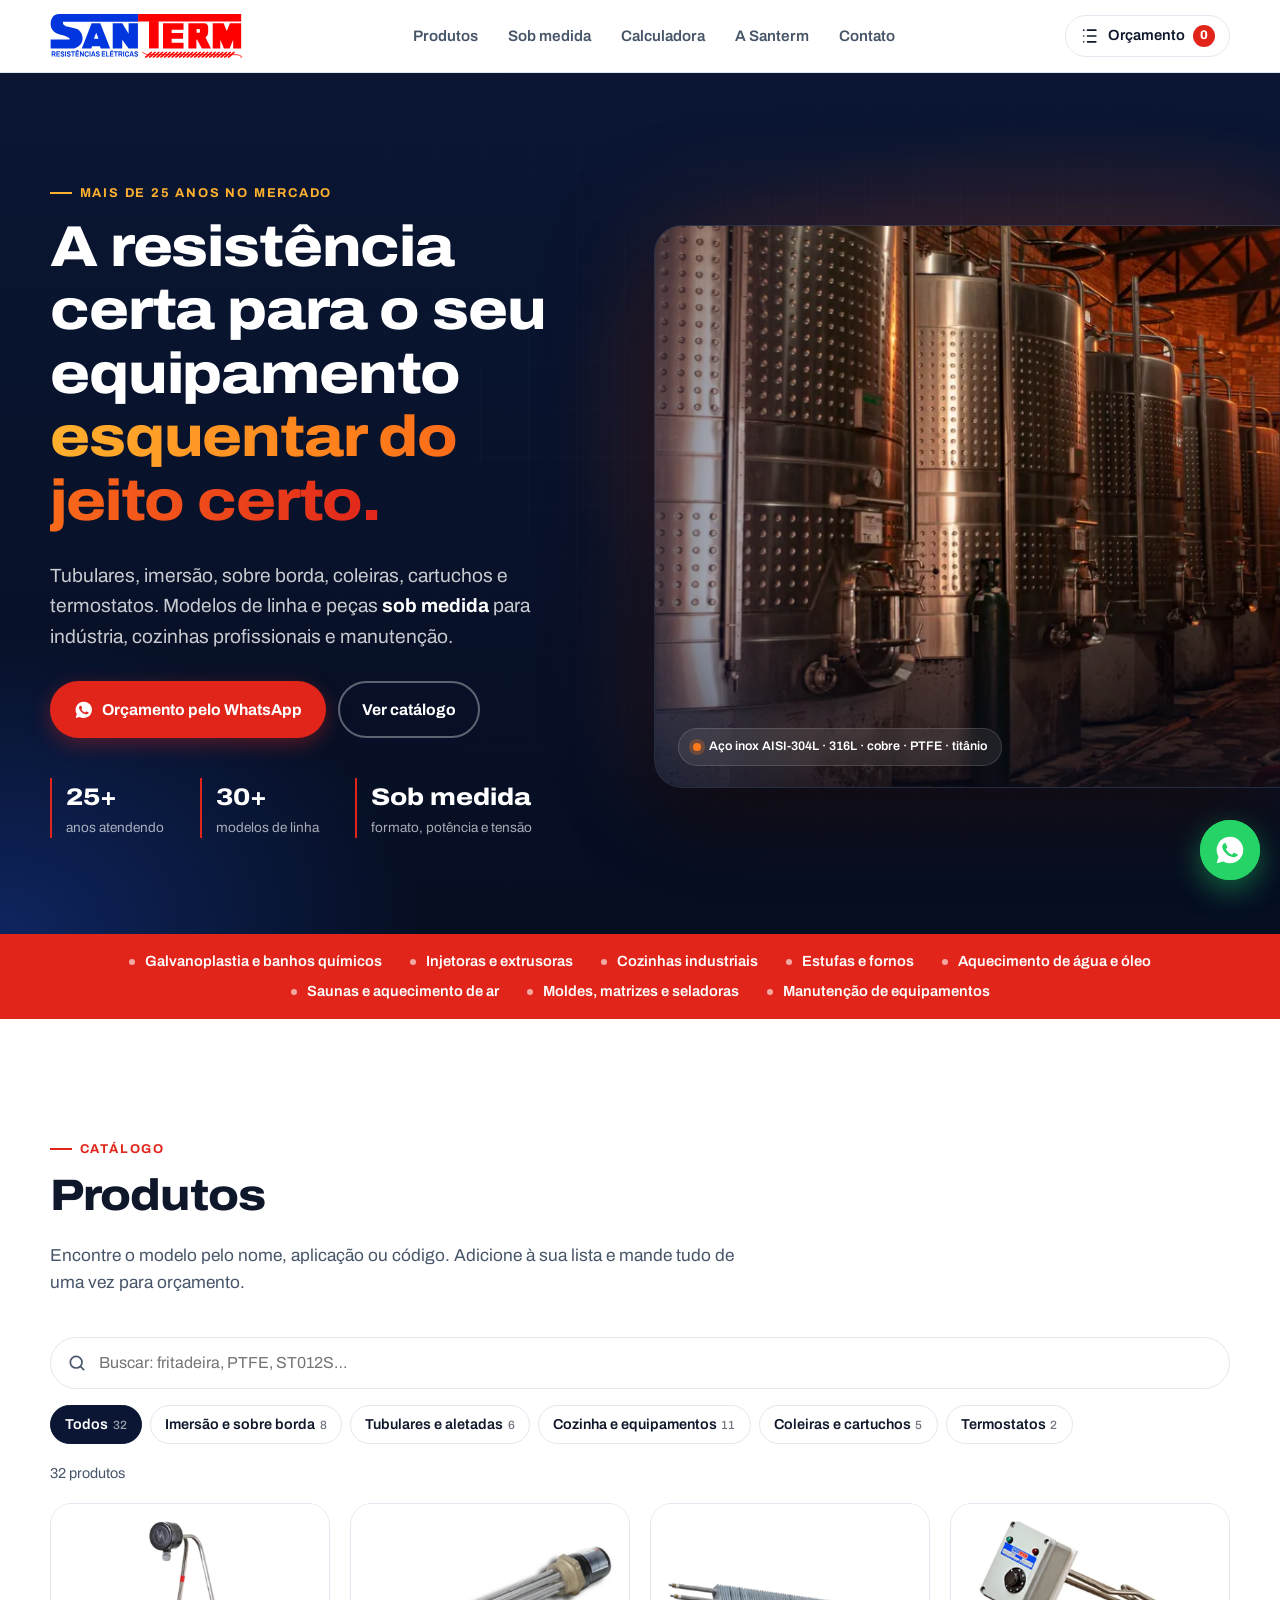
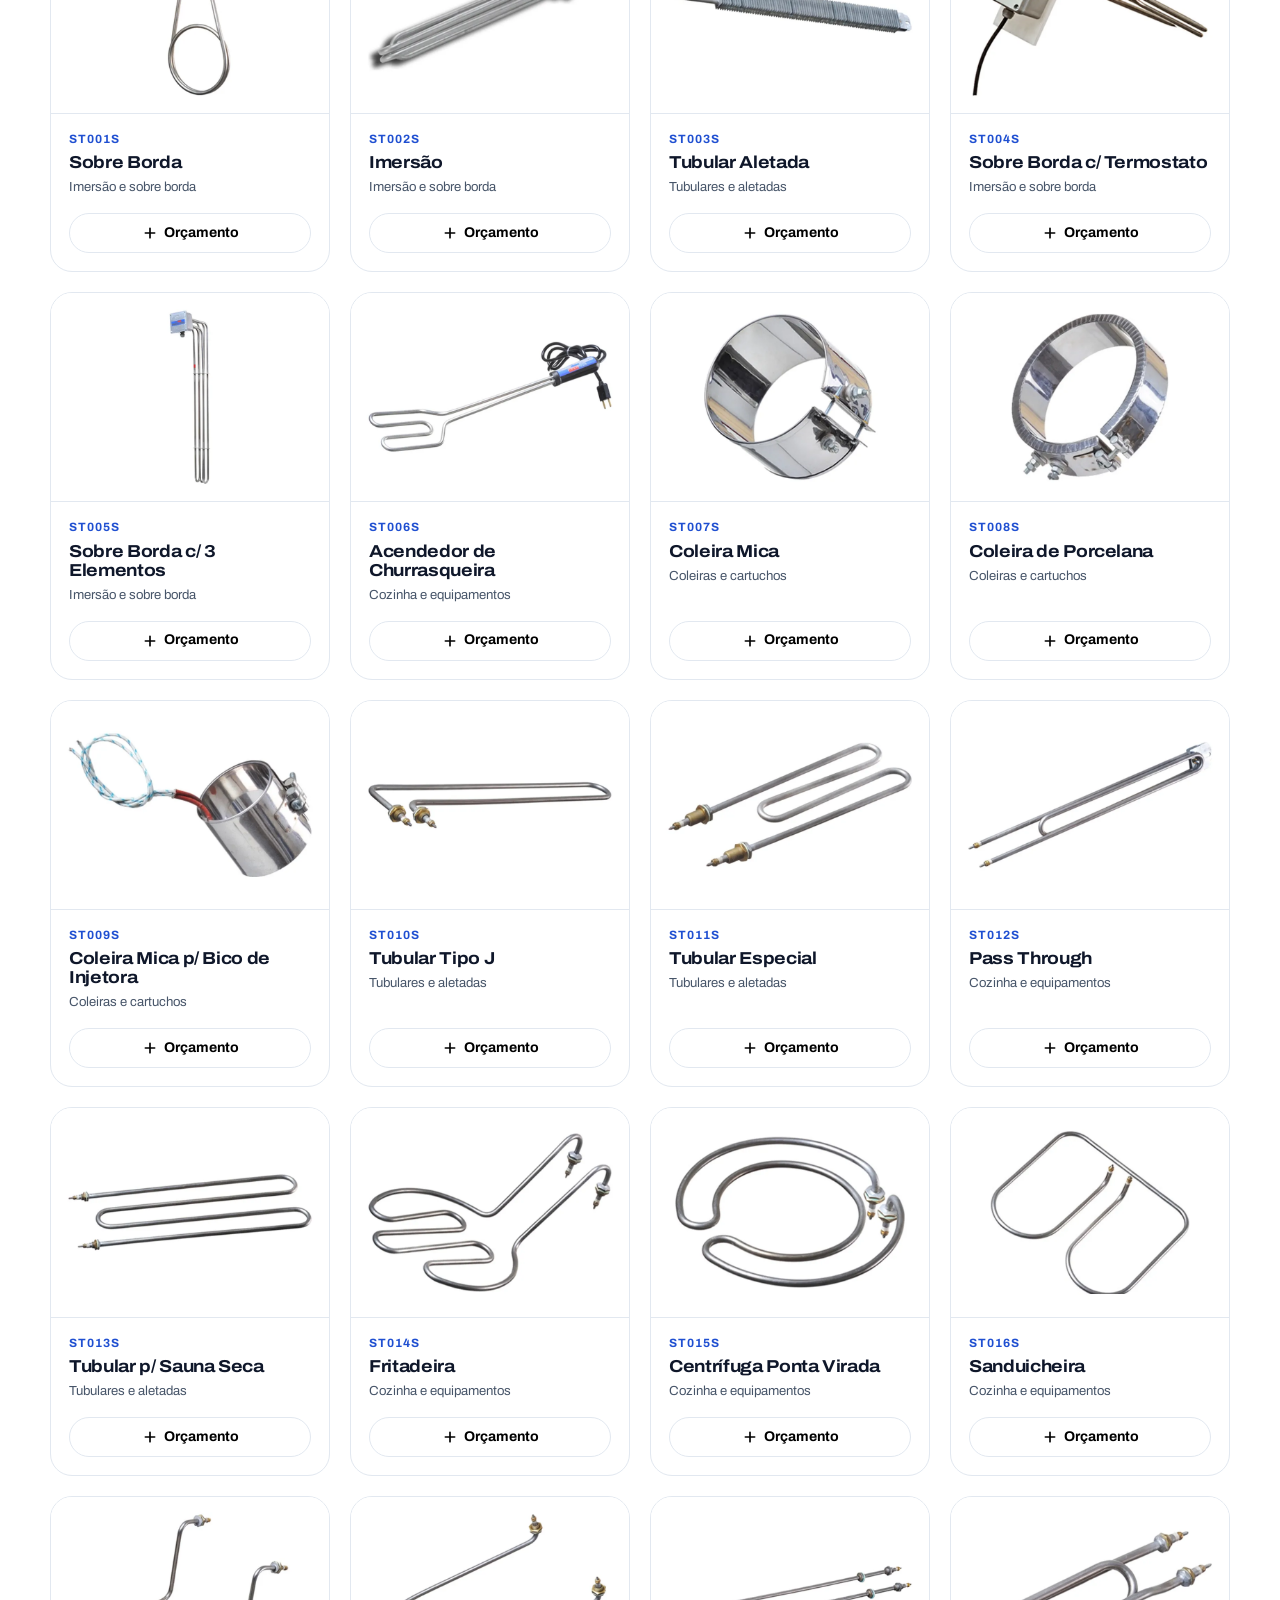
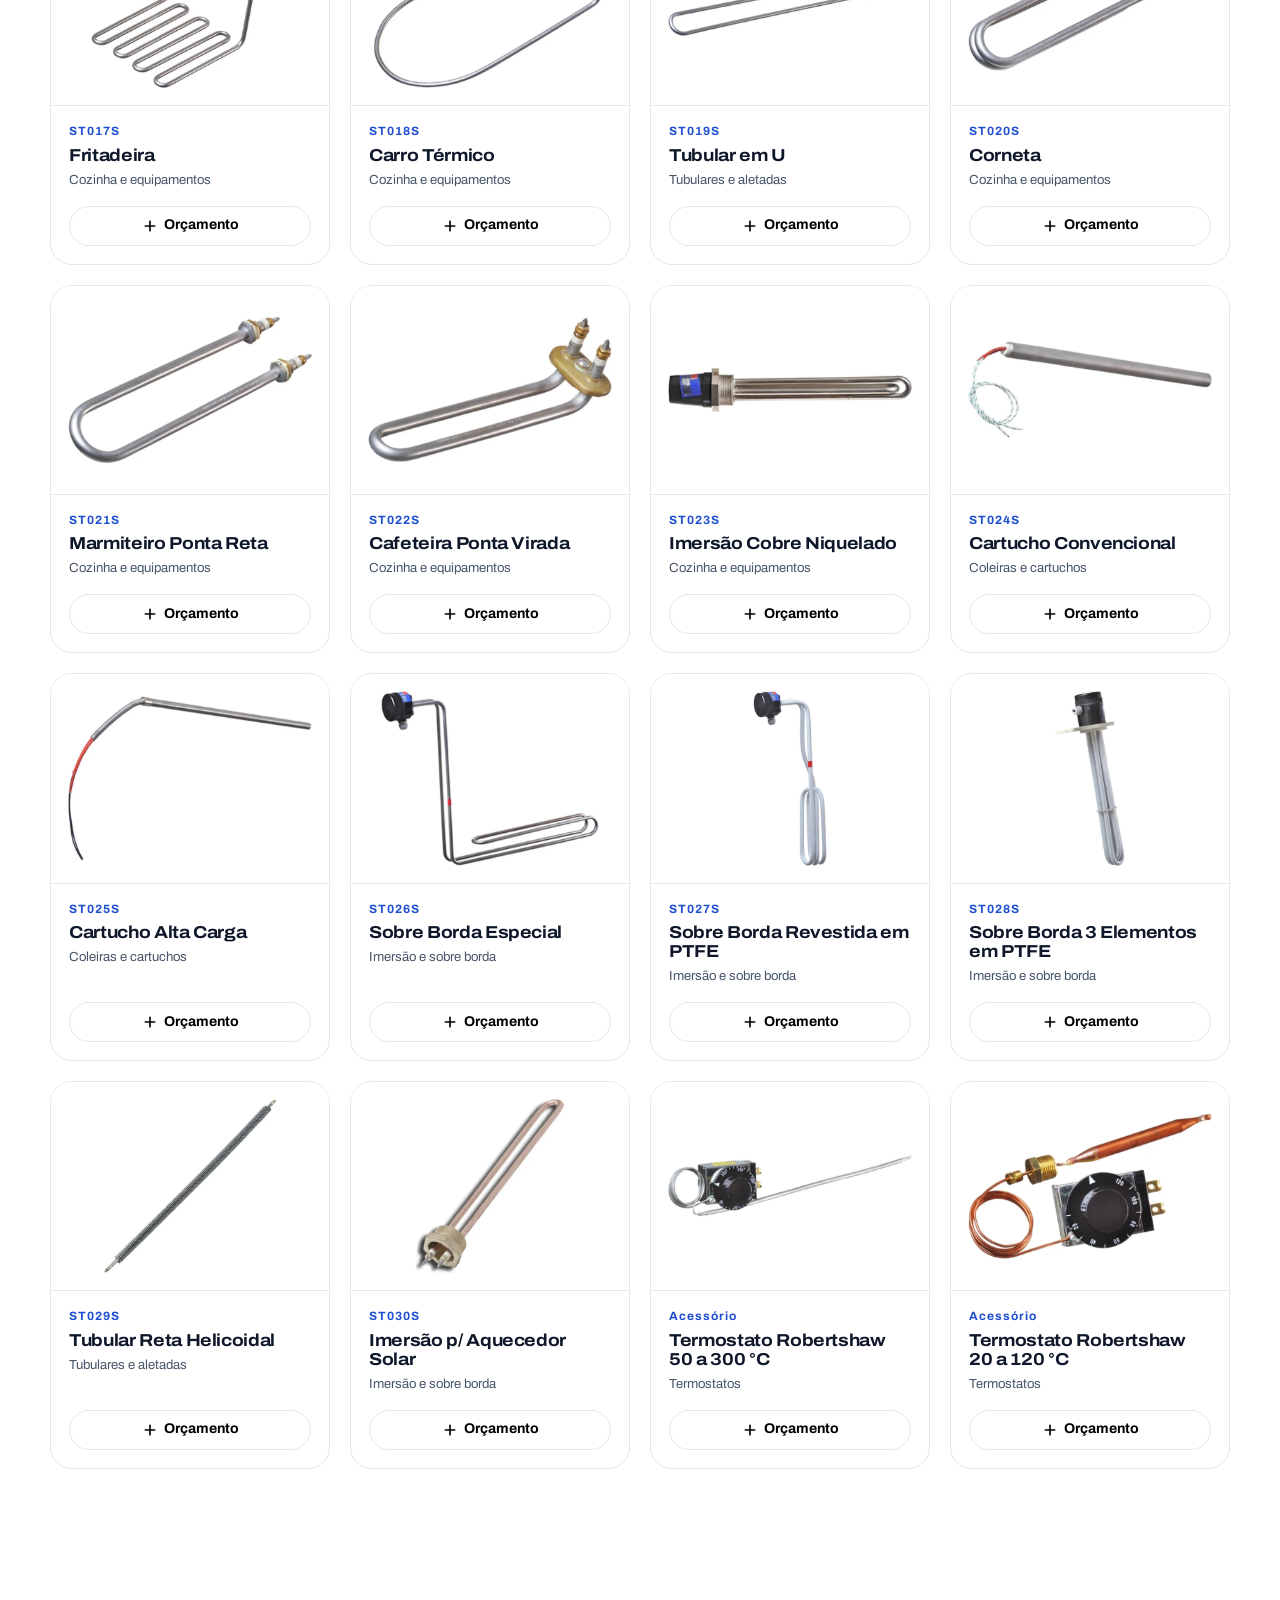
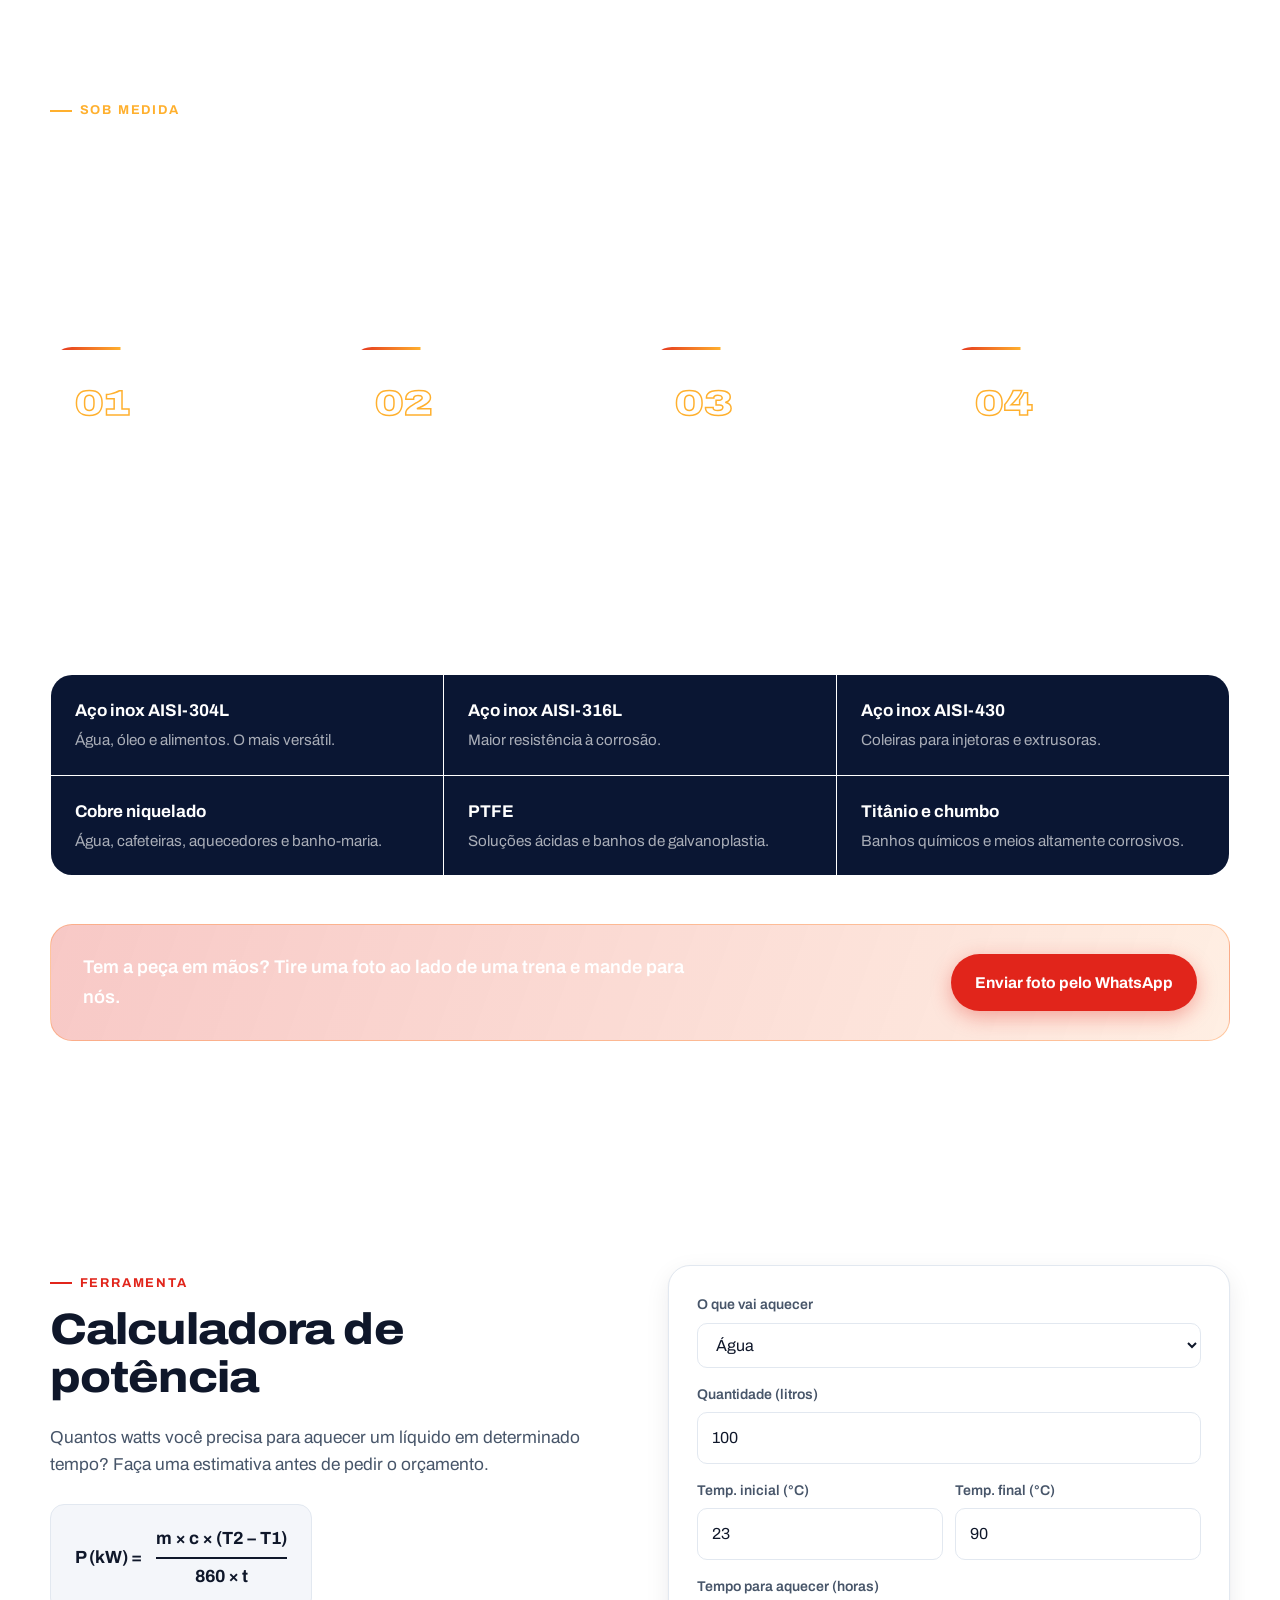
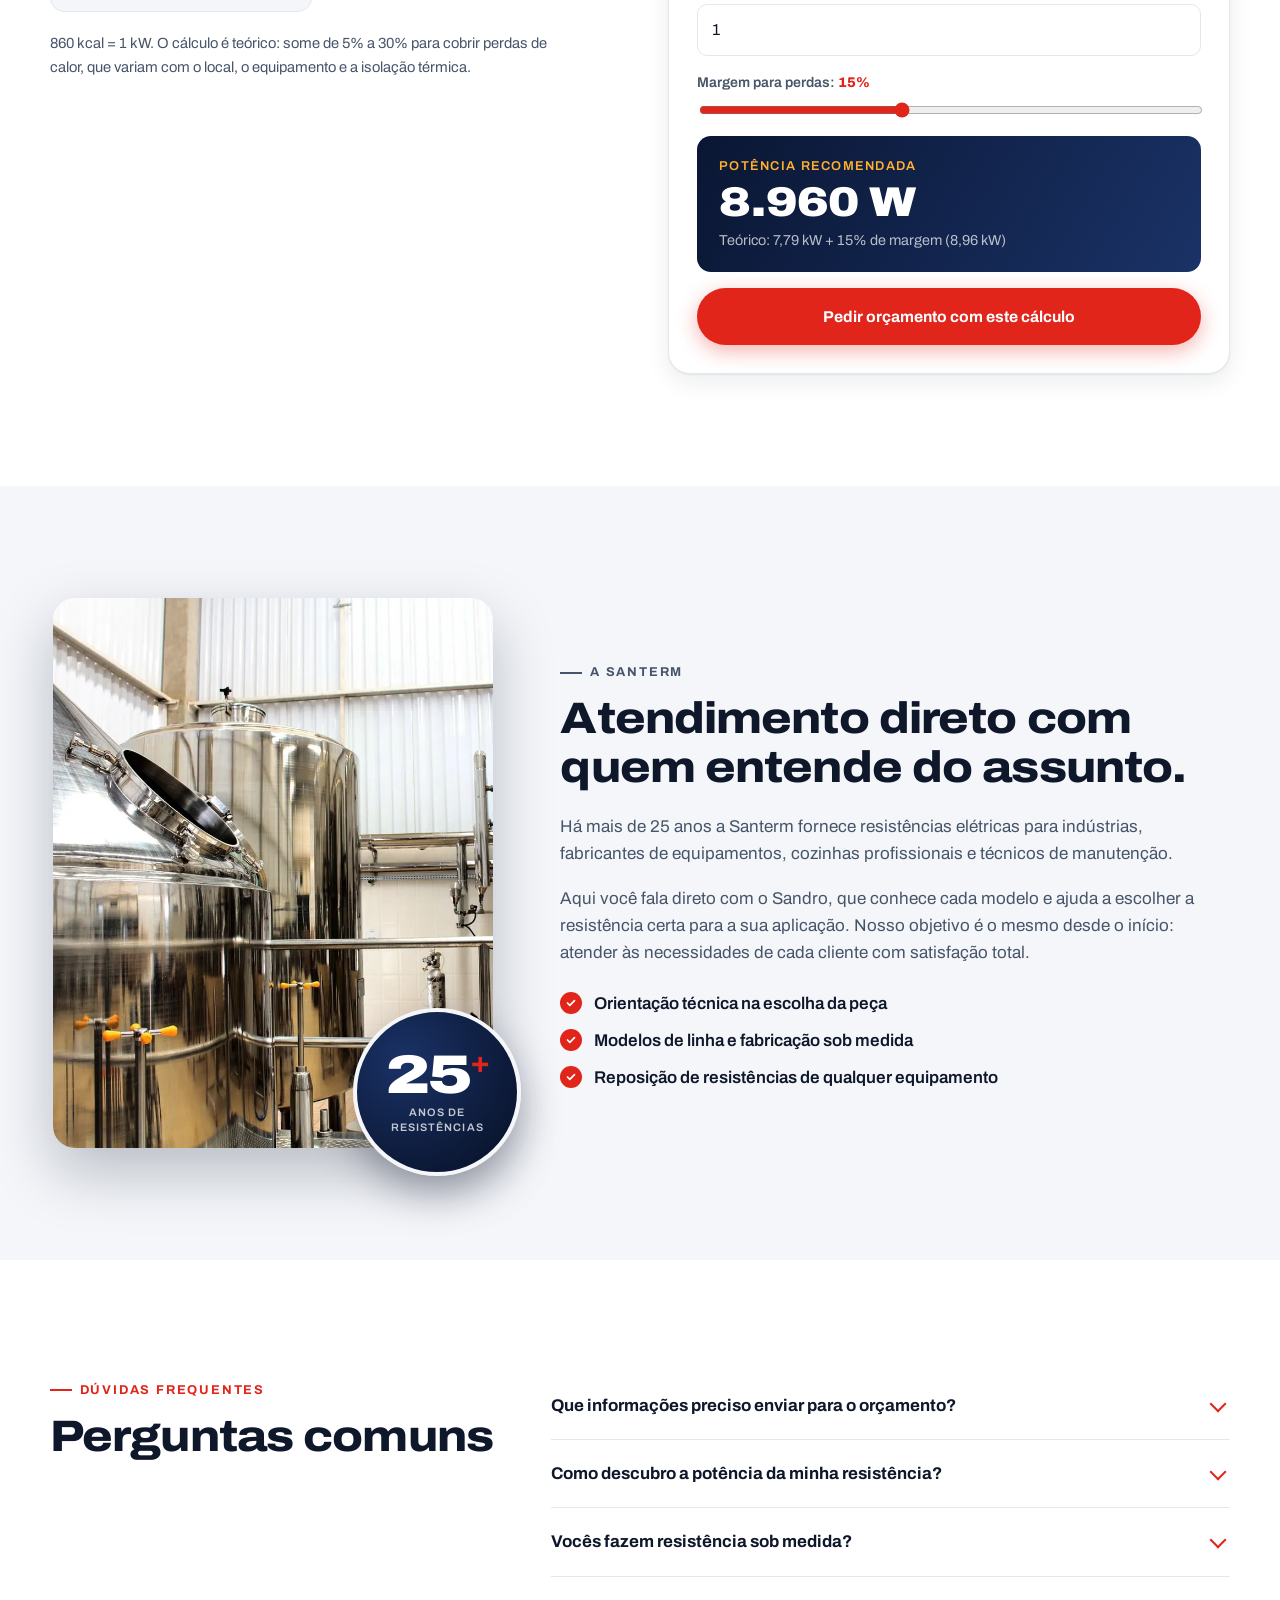
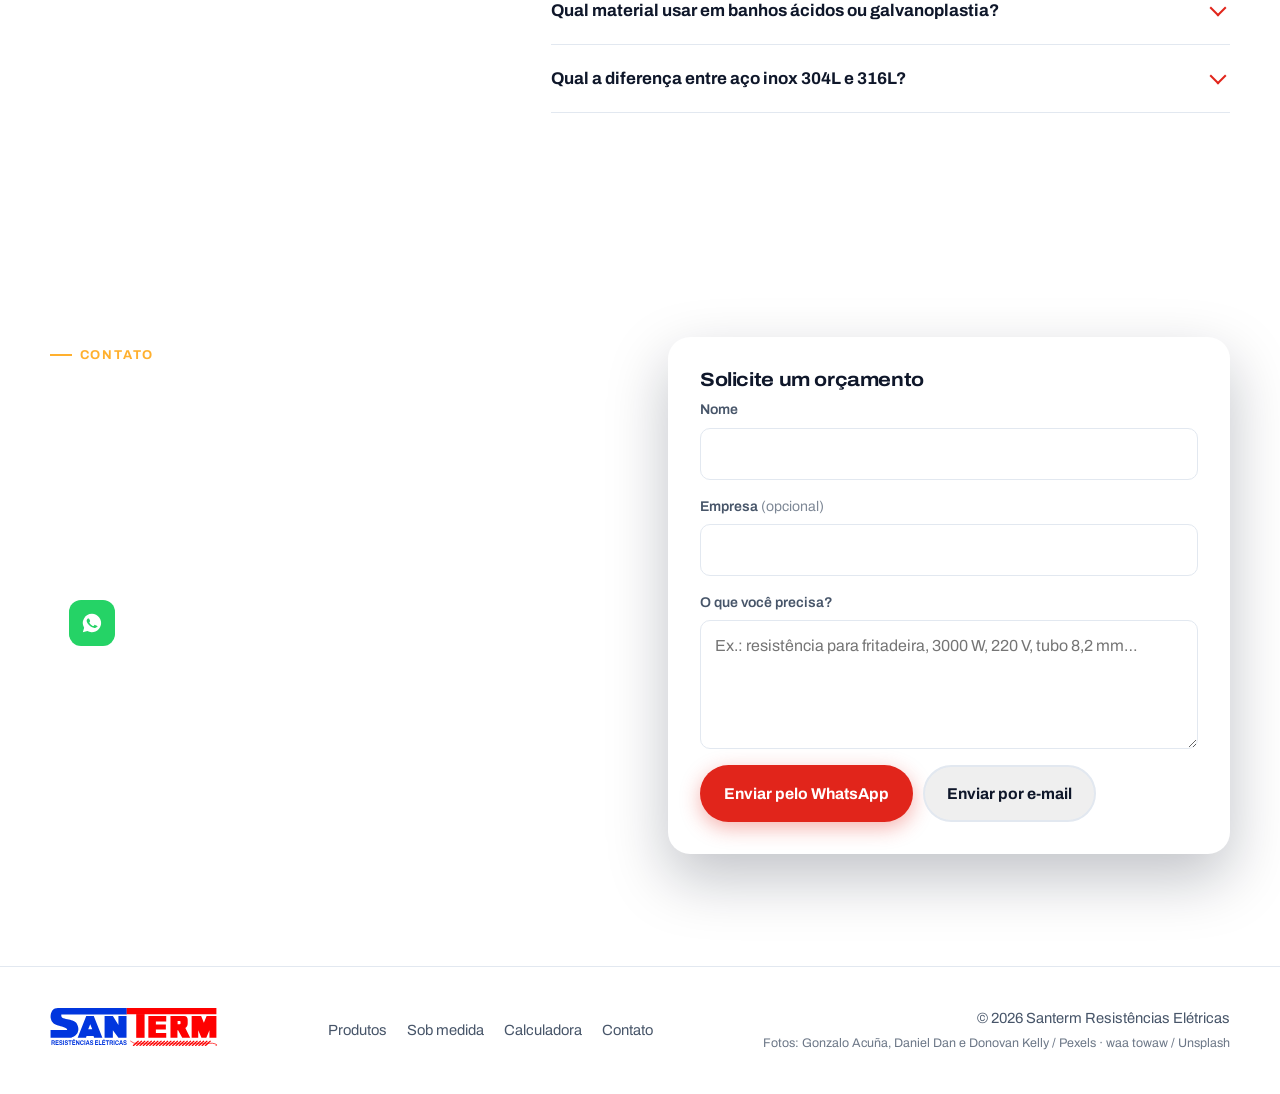
<file: index.html>
<!doctype html>
<html lang="pt-BR">
<head>
  <meta charset="utf-8">
  <meta name="viewport" content="width=device-width, initial-scale=1">
  <title>Santerm Resistências Elétricas | Resistências industriais padrão e sob medida</title>
  <meta name="description" content="Santerm Resistências Elétricas: mais de 25 anos fornecendo resistências tubulares, de imersão, sobre borda, coleiras, cartuchos e termostatos. Peça seu orçamento pelo WhatsApp.">
  <meta name="theme-color" content="#ffffff">
  <link rel="canonical" href="https://www.santerm.com.br/">
  <link rel="icon" href="assets/img/favicon.svg" type="image/svg+xml">

  <meta property="og:type" content="website">
  <meta property="og:locale" content="pt_BR">
  <meta property="og:title" content="Santerm Resistências Elétricas">
  <meta property="og:description" content="Resistências elétricas industriais padrão e sob medida. Mais de 25 anos de mercado.">
  <meta property="og:url" content="https://www.santerm.com.br/">
  <meta property="og:image" content="https://www.santerm.com.br/assets/img/og.jpg">
  <meta name="twitter:card" content="summary_large_image">

  <link rel="preconnect" href="https://fonts.googleapis.com">
  <link rel="preconnect" href="https://fonts.gstatic.com" crossorigin>
  <link href="https://fonts.googleapis.com/css2?family=Archivo:wdth,wght@75..125,400..900&display=swap" rel="stylesheet">
  <link rel="preload" as="image" href="assets/img/hero-industria.webp" imagesrcset="assets/img/hero-industria-900.webp 900w, assets/img/hero-industria.webp 1600w" imagesizes="(max-width: 880px) 100vw, 60vw">
  <link rel="stylesheet" href="assets/css/style.css?v=202611251">

  <script type="application/ld+json">
  {
    "@context": "https://schema.org",
    "@type": "Store",
    "name": "Santerm Resistências Elétricas",
    "url": "https://www.santerm.com.br/",
    "telephone": "+55-11-99659-9171",
    "email": "comercial@santerm.com.br",
    "image": "https://www.santerm.com.br/assets/img/og.jpg",
    "logo": "https://www.santerm.com.br/assets/img/logo-santerm.svg",
    "description": "Resistências elétricas industriais: tubulares, imersão, sobre borda, coleiras, cartuchos e termostatos.",
    "areaServed": "BR"
  }
  </script>
</head>
<body id="topo">
  <a class="skip" href="#conteudo">Pular para o conteúdo</a>

  <!-- ============ CABEÇALHO ============ -->
  <header class="topbar">
    <div class="wrap topbar__in">
      <a href="#topo" class="logo" aria-label="Santerm Resistências Elétricas, início">
        <img src="assets/img/logo-santerm.svg" alt="Santerm Resistências Elétricas" width="357" height="85">
      </a>

      <nav class="nav" id="nav" aria-label="Principal">
        <a href="#produtos">Produtos</a>
        <a href="#sob-medida">Sob medida</a>
        <a href="#calculadora">Calculadora</a>
        <a href="#sobre">A Santerm</a>
        <a href="#contato">Contato</a>
      </nav>

      <div class="topbar__actions">
        <button class="quote-btn" type="button" data-open-quote aria-label="Abrir lista de orçamento">
          <svg viewBox="0 0 24 24" aria-hidden="true"><path d="M9 5h10M9 12h10M9 19h10M4.5 5h.01M4.5 12h.01M4.5 19h.01"/></svg>
          <span class="quote-btn__label">Orçamento</span>
          <span class="quote-btn__count" data-quote-count>0</span>
        </button>
        <button class="menu-btn" type="button" aria-expanded="false" aria-controls="nav" aria-label="Abrir menu">
          <span></span><span></span><span></span>
        </button>
      </div>
    </div>
  </header>

  <main id="conteudo">

    <!-- ============ HERO ============ -->
    <section class="hero">
      <div class="hero__glow" aria-hidden="true"></div>
      <div class="wrap hero__grid">
        <div class="hero__copy">
          <p class="eyebrow eyebrow--light">Mais de 25 anos no mercado</p>
          <h1>A resistência certa para o seu equipamento <em>esquentar do jeito certo.</em></h1>
          <p class="lead">Tubulares, imersão, sobre borda, coleiras, cartuchos e termostatos. Modelos de linha e peças <strong>sob medida</strong> para indústria, cozinhas profissionais e manutenção.</p>
          <div class="hero__cta">
            <a class="btn btn--hot" href="#" data-whats="Olá, Sandro! Vim pelo site e gostaria de um orçamento de resistência.">
              <svg viewBox="0 0 24 24" aria-hidden="true" class="ico-wa"><path d="M12 2a10 10 0 0 0-8.6 15.1L2 22l5-1.3A10 10 0 1 0 12 2Zm5.3 14.2c-.2.6-1.3 1.2-1.8 1.2-.5.1-1 .2-3.4-.7-2.8-1.1-4.6-4-4.8-4.2-.1-.2-1.1-1.5-1.1-2.9 0-1.4.7-2 1-2.3.2-.3.5-.3.7-.3h.5c.2 0 .4 0 .6.5l.9 2.1c.1.2.1.4 0 .5l-.3.5-.4.5c-.1.1-.3.3-.1.6.2.3.8 1.3 1.7 2.1 1.2 1 2.1 1.3 2.4 1.5.3.1.5.1.6-.1l.9-1c.2-.3.4-.2.6-.1l2 1c.3.1.5.2.5.3.1.2.1.7-.1 1.3Z"/></svg>
              Orçamento pelo WhatsApp
            </a>
            <a class="btn btn--ghost" href="#produtos">Ver catálogo</a>
          </div>
          <ul class="hero__facts">
            <li><strong>25+</strong><span>anos atendendo</span></li>
            <li><strong>30+</strong><span>modelos de linha</span></li>
            <li><strong>Sob medida</strong><span>formato, potência e tensão</span></li>
          </ul>
        </div>

        <figure class="hero__art">
          <div class="hero__panel">
            <img src="assets/img/hero-industria.webp"
                 srcset="assets/img/hero-industria-900.webp 900w, assets/img/hero-industria.webp 1600w"
                 sizes="(max-width: 880px) 100vw, 60vw"
                 alt="Fileira de tanques industriais de aço inox em uma planta com iluminação quente"
                 width="1600" height="1068" fetchpriority="high">
          </div>
          <figcaption class="hero__tag">
            <span class="dot"></span> Aço inox AISI-304L · 316L · cobre · PTFE · titânio
          </figcaption>
        </figure>
      </div>
    </section>

    <!-- ============ APLICAÇÕES ============ -->
    <section class="apps" aria-label="Onde nossas resistências trabalham">
      <div class="wrap">
        <ul class="apps__list">
          <li>Galvanoplastia e banhos químicos</li>
          <li>Injetoras e extrusoras</li>
          <li>Cozinhas industriais</li>
          <li>Estufas e fornos</li>
          <li>Aquecimento de água e óleo</li>
          <li>Saunas e aquecimento de ar</li>
          <li>Moldes, matrizes e seladoras</li>
          <li>Manutenção de equipamentos</li>
        </ul>
      </div>
    </section>

    <!-- ============ PRODUTOS ============ -->
    <section class="section" id="produtos">
      <div class="wrap">
        <header class="section__head">
          <p class="eyebrow">Catálogo</p>
          <h2>Produtos</h2>
          <p class="section__lead">Encontre o modelo pelo nome, aplicação ou código. Adicione à sua lista e mande tudo de uma vez para orçamento.</p>
        </header>

        <div class="filters">
          <label class="search">
            <svg viewBox="0 0 24 24" aria-hidden="true"><circle cx="11" cy="11" r="7"/><path d="m20 20-3.5-3.5"/></svg>
            <span class="sr-only">Buscar produto</span>
            <input type="search" id="busca" placeholder="Buscar: fritadeira, PTFE, ST012S…" autocomplete="off">
          </label>
          <div class="chips" role="group" aria-label="Filtrar por categoria" id="chips"></div>
        </div>

        <p class="results" id="resultado" aria-live="polite"></p>
        <div class="grid" id="grade"></div>

        <div class="empty" id="vazio" hidden>
          <p><strong>Não encontrou o modelo?</strong> Nós fazemos sob medida. Envie a foto ou as medidas da sua resistência.</p>
          <a class="btn btn--hot" href="#" data-whats="Olá! Não encontrei no site a resistência que preciso. Posso enviar foto/medidas?">Falar no WhatsApp</a>
        </div>
      </div>
    </section>

    <!-- ============ SOB MEDIDA ============ -->
    <section class="section section--dark section--photo section--planta" id="sob-medida">
      <div class="wrap">
        <header class="section__head">
          <p class="eyebrow eyebrow--light">Sob medida</p>
          <h2>Sua resistência queimou? Manda a foto.</h2>
          <p class="section__lead">Repomos a peça original ou desenvolvemos um modelo novo para o seu equipamento, no formato, potência e tensão que ele precisa.</p>
        </header>

        <ol class="steps">
          <li>
            <span class="steps__n">01</span>
            <h3>Envie as informações</h3>
            <p>Foto da peça, medidas, potência (W) e tensão (V). Se não souber, a gente ajuda a descobrir.</p>
          </li>
          <li>
            <span class="steps__n">02</span>
            <h3>Definimos o material</h3>
            <p>Escolhemos o tubo e o revestimento ideais para o meio: água, óleo, ar, ácidos ou metal.</p>
          </li>
          <li>
            <span class="steps__n">03</span>
            <h3>Orçamento e prazo</h3>
            <p>Você recebe o orçamento com o prazo antes de qualquer compromisso.</p>
          </li>
          <li>
            <span class="steps__n">04</span>
            <h3>Pronta para instalar</h3>
            <p>A resistência chega pronta para o seu equipamento voltar a funcionar.</p>
          </li>
        </ol>

        <div class="materials">
          <h3>Materiais e revestimentos</h3>
          <dl class="materials__list">
            <div><dt>Aço inox AISI-304L</dt><dd>Água, óleo e alimentos. O mais versátil.</dd></div>
            <div><dt>Aço inox AISI-316L</dt><dd>Maior resistência à corrosão.</dd></div>
            <div><dt>Aço inox AISI-430</dt><dd>Coleiras para injetoras e extrusoras.</dd></div>
            <div><dt>Cobre niquelado</dt><dd>Água, cafeteiras, aquecedores e banho-maria.</dd></div>
            <div><dt>PTFE</dt><dd>Soluções ácidas e banhos de galvanoplastia.</dd></div>
            <div><dt>Titânio e chumbo</dt><dd>Banhos químicos e meios altamente corrosivos.</dd></div>
          </dl>
        </div>

        <div class="cta-band">
          <p>Tem a peça em mãos? Tire uma foto ao lado de uma trena e mande para nós.</p>
          <a class="btn btn--hot" href="#" data-whats="Olá! Preciso de uma resistência sob medida. Vou enviar a foto e as medidas.">Enviar foto pelo WhatsApp</a>
        </div>
      </div>
    </section>

    <!-- ============ CALCULADORA ============ -->
    <section class="section" id="calculadora">
      <div class="wrap calc">
        <div class="calc__intro">
          <p class="eyebrow">Ferramenta</p>
          <h2>Calculadora de potência</h2>
          <p class="section__lead">Quantos watts você precisa para aquecer um líquido em determinado tempo? Faça uma estimativa antes de pedir o orçamento.</p>
          <div class="formula" aria-label="Fórmula: potência igual a massa vezes calor específico vezes variação de temperatura, dividido por 860 vezes o tempo">
            <span>P (kW) =</span>
            <span class="formula__frac"><span>m × c × (T2 − T1)</span><span>860 × t</span></span>
          </div>
          <p class="note">860 kcal = 1 kW. O cálculo é teórico: some de 5% a 30% para cobrir perdas de calor, que variam com o local, o equipamento e a isolação térmica.</p>
        </div>

        <form class="calc__form" id="calc" novalidate>
          <div class="field">
            <label for="c-subs">O que vai aquecer</label>
            <select id="c-subs">
              <option value="1|1">Água</option>
              <option value="0.47|0.92">Óleo vegetal (fritura)</option>
              <option value="0.5|0.87">Óleo térmico</option>
              <option value="0.93|1.03">Leite</option>
              <option value="custom">Outro (informar calor específico)</option>
            </select>
          </div>
          <div class="field" id="c-custom" hidden>
            <label for="c-c">Calor específico (kcal/kg °C)</label>
            <input id="c-c" type="number" step="0.01" min="0.01" value="1" inputmode="decimal">
          </div>
          <div class="field">
            <label for="c-vol">Quantidade (litros)</label>
            <input id="c-vol" type="number" min="0" step="1" value="100" inputmode="decimal">
          </div>
          <div class="field-row">
            <div class="field">
              <label for="c-t1">Temp. inicial (°C)</label>
              <input id="c-t1" type="number" step="1" value="23" inputmode="decimal">
            </div>
            <div class="field">
              <label for="c-t2">Temp. final (°C)</label>
              <input id="c-t2" type="number" step="1" value="90" inputmode="decimal">
            </div>
          </div>
          <div class="field">
            <label for="c-t">Tempo para aquecer (horas)</label>
            <input id="c-t" type="number" min="0.1" step="0.1" value="1" inputmode="decimal">
          </div>
          <div class="field">
            <label for="c-loss">Margem para perdas: <output id="c-loss-out">15%</output></label>
            <input id="c-loss" type="range" min="5" max="30" step="5" value="15">
          </div>

          <div class="calc__result" aria-live="polite">
            <span class="calc__label">Potência recomendada</span>
            <span class="calc__value" id="c-res">8.960 W</span>
            <span class="calc__detail" id="c-det">Teórico: 7,79 kW + 15% de margem</span>
          </div>
          <a class="btn btn--hot btn--block" href="#" id="c-send">Pedir orçamento com este cálculo</a>
        </form>
      </div>
    </section>

    <!-- ============ SOBRE ============ -->
    <section class="section section--soft" id="sobre">
      <div class="wrap about">
        <figure class="about__media">
          <img src="assets/img/tanques-inox.webp" alt="Tanques industriais de aço inox polido em uma fábrica" width="800" height="1001" loading="lazy">
          <div class="about__badge" aria-hidden="true">
            <span class="about__num">25<small>+</small></span>
            <span class="about__txt">anos de<br>resistências</span>
          </div>
        </figure>
        <div class="about__copy">
          <p class="eyebrow">A Santerm</p>
          <h2>Atendimento direto com quem entende do assunto.</h2>
          <p>Há mais de 25 anos a Santerm fornece resistências elétricas para indústrias, fabricantes de equipamentos, cozinhas profissionais e técnicos de manutenção.</p>
          <p>Aqui você fala direto com o Sandro, que conhece cada modelo e ajuda a escolher a resistência certa para a sua aplicação. Nosso objetivo é o mesmo desde o início: atender às necessidades de cada cliente com satisfação total.</p>
          <ul class="checks">
            <li>Orientação técnica na escolha da peça</li>
            <li>Modelos de linha e fabricação sob medida</li>
            <li>Reposição de resistências de qualquer equipamento</li>
          </ul>
        </div>
      </div>
    </section>

    <!-- ============ FAQ ============ -->
    <section class="section" id="duvidas">
      <div class="wrap faq">
        <header class="section__head">
          <p class="eyebrow">Dúvidas frequentes</p>
          <h2>Perguntas comuns</h2>
        </header>
        <div class="faq__list">
          <details>
            <summary>Que informações preciso enviar para o orçamento?</summary>
            <p>O ideal é: foto da peça, medidas (comprimento, diâmetro do tubo e formato), potência em watts, tensão (127 V, 220 V ou 380 V) e o que ela aquece (água, óleo, ar, solução química). Se não tiver tudo, mande o que tiver e nós ajudamos.</p>
          </details>
          <details>
            <summary>Como descubro a potência da minha resistência?</summary>
            <p>Normalmente ela vem gravada na própria peça ou na plaqueta do equipamento. Se não tiver, use a nossa <a href="#calculadora">calculadora de potência</a> para estimar, ou fale com a gente.</p>
          </details>
          <details>
            <summary>Vocês fazem resistência sob medida?</summary>
            <p>Sim. Além dos modelos de linha, desenvolvemos resistências no formato, potência, tensão e material que o seu equipamento precisa.</p>
          </details>
          <details>
            <summary>Qual material usar em banhos ácidos ou galvanoplastia?</summary>
            <p>Para meios corrosivos indicamos resistências revestidas em PTFE, titânio ou chumbo, conforme a solução. Informe o produto químico e a concentração que nós indicamos a melhor opção.</p>
          </details>
          <details>
            <summary>Qual a diferença entre aço inox 304L e 316L?</summary>
            <p>Os dois servem para água e alimentos. O 316L contém molibdênio e resiste melhor à corrosão, sendo indicado para água com cloro, salmoura e ambientes mais agressivos.</p>
          </details>
        </div>
      </div>
    </section>

    <!-- ============ CONTATO ============ -->
    <section class="section section--dark section--photo section--sala" id="contato">
      <div class="wrap contact">
        <div class="contact__info">
          <p class="eyebrow eyebrow--light">Contato</p>
          <h2>Vamos aquecer o seu projeto?</h2>
          <p class="section__lead">Responda pelo WhatsApp ou e-mail. Retornamos com orçamento e prazo.</p>

          <ul class="channels">
            <li>
              <a href="#" data-whats="Olá, Sandro! Vim pelo site da Santerm.">
                <span class="channels__ico channels__ico--wa"><svg viewBox="0 0 24 24" aria-hidden="true" class="ico-wa"><path d="M12 2a10 10 0 0 0-8.6 15.1L2 22l5-1.3A10 10 0 1 0 12 2Zm5.3 14.2c-.2.6-1.3 1.2-1.8 1.2-.5.1-1 .2-3.4-.7-2.8-1.1-4.6-4-4.8-4.2-.1-.2-1.1-1.5-1.1-2.9 0-1.4.7-2 1-2.3.2-.3.5-.3.7-.3h.5c.2 0 .4 0 .6.5l.9 2.1c.1.2.1.4 0 .5l-.3.5-.4.5c-.1.1-.3.3-.1.6.2.3.8 1.3 1.7 2.1 1.2 1 2.1 1.3 2.4 1.5.3.1.5.1.6-.1l.9-1c.2-.3.4-.2.6-.1l2 1c.3.1.5.2.5.3.1.2.1.7-.1 1.3Z"/></svg></span>
                <span><small>WhatsApp / Telefone</small>(11) 99659-9171</span>
              </a>
            </li>
            <li>
              <a href="mailto:comercial@santerm.com.br">
                <span class="channels__ico"><svg viewBox="0 0 24 24" aria-hidden="true"><rect x="3" y="5" width="18" height="14" rx="2"/><path d="m3 7 9 6 9-6"/></svg></span>
                <span><small>Comercial</small>comercial@santerm.com.br</span>
              </a>
            </li>
            <li>
              <a href="mailto:financeiro@santerm.com.br">
                <span class="channels__ico"><svg viewBox="0 0 24 24" aria-hidden="true"><rect x="3" y="5" width="18" height="14" rx="2"/><path d="m3 7 9 6 9-6"/></svg></span>
                <span><small>Financeiro</small>financeiro@santerm.com.br</span>
              </a>
            </li>
          </ul>
        </div>

        <form class="contact__form" id="contato-form" novalidate>
          <h3>Solicite um orçamento</h3>
          <div class="field">
            <label for="f-nome">Nome</label>
            <input id="f-nome" name="nome" autocomplete="name" required>
          </div>
          <div class="field">
            <label for="f-empresa">Empresa <span class="opt">(opcional)</span></label>
            <input id="f-empresa" name="empresa" autocomplete="organization">
          </div>
          <div class="field">
            <label for="f-msg">O que você precisa?</label>
            <textarea id="f-msg" name="mensagem" rows="4" required placeholder="Ex.: resistência para fritadeira, 3000 W, 220 V, tubo 8,2 mm…"></textarea>
          </div>
          <p class="form-error" id="f-erro" role="alert" hidden>Preencha seu nome e o que você precisa.</p>
          <div class="form-actions">
            <button type="submit" class="btn btn--hot" data-via="whats">Enviar pelo WhatsApp</button>
            <button type="submit" class="btn btn--ghost" data-via="email">Enviar por e-mail</button>
          </div>
        </form>
      </div>
    </section>
  </main>

  <!-- ============ RODAPÉ ============ -->
  <footer class="footer">
    <div class="wrap footer__in">
      <div>
        <img class="logo logo--footer" src="assets/img/logo-santerm.svg" alt="Santerm Resistências Elétricas" width="357" height="85" loading="lazy">
      </div>
      <nav class="footer__nav" aria-label="Rodapé">
        <a href="#produtos">Produtos</a>
        <a href="#sob-medida">Sob medida</a>
        <a href="#calculadora">Calculadora</a>
        <a href="#contato">Contato</a>
      </nav>
      <p class="footer__copy">© <span id="ano">2026</span> Santerm Resistências Elétricas<br><small class="footer__credits">Fotos: <a href="https://www.pexels.com/photo/stainless-metal-tanks-storage-in-a-plant-10922959/" target="_blank" rel="noopener">Gonzalo Acuña</a>, <a href="https://www.pexels.com/photo/stainless-steel-tank-in-an-industrial-plant-7598915/" target="_blank" rel="noopener">Daniel Dan</a> e <a href="https://www.pexels.com/photo/stainless-steel-tanks-in-factory-18915643/" target="_blank" rel="noopener">Donovan Kelly</a> / Pexels · <a href="https://unsplash.com/photos/industrial-plant-illuminated-at-night-with-complex-machinery-qObu9oxpjSs" target="_blank" rel="noopener">waa towaw</a> / Unsplash</small></p>
    </div>
  </footer>

  <!-- WhatsApp flutuante -->
  <a class="fab" href="#" data-whats="Olá, Sandro! Vim pelo site da Santerm." aria-label="Conversar no WhatsApp">
    <svg viewBox="0 0 24 24" aria-hidden="true" class="ico-wa"><path d="M12 2a10 10 0 0 0-8.6 15.1L2 22l5-1.3A10 10 0 1 0 12 2Zm5.3 14.2c-.2.6-1.3 1.2-1.8 1.2-.5.1-1 .2-3.4-.7-2.8-1.1-4.6-4-4.8-4.2-.1-.2-1.1-1.5-1.1-2.9 0-1.4.7-2 1-2.3.2-.3.5-.3.7-.3h.5c.2 0 .4 0 .6.5l.9 2.1c.1.2.1.4 0 .5l-.3.5-.4.5c-.1.1-.3.3-.1.6.2.3.8 1.3 1.7 2.1 1.2 1 2.1 1.3 2.4 1.5.3.1.5.1.6-.1l.9-1c.2-.3.4-.2.6-.1l2 1c.3.1.5.2.5.3.1.2.1.7-.1 1.3Z"/></svg>
  </a>

  <!-- Detalhe do produto -->
  <dialog class="modal" id="modal" aria-labelledby="m-nome">
    <button class="modal__close" type="button" data-close aria-label="Fechar">×</button>
    <div class="modal__body">
      <div class="modal__img"><img id="m-img" alt="" width="800" height="600"></div>
      <div class="modal__info">
        <p class="modal__ref" id="m-ref"></p>
        <h3 id="m-nome"></h3>
        <p class="modal__cat" id="m-cat"></p>
        <p id="m-desc"></p>
        <p class="modal__hint">Informe potência, tensão e medidas no pedido. Também fabricamos variações deste modelo.</p>
        <div class="modal__actions">
          <button class="btn btn--hot" type="button" id="m-add">Adicionar ao orçamento</button>
          <a class="btn btn--ghost-dark" href="#" id="m-whats">Perguntar no WhatsApp</a>
        </div>
      </div>
    </div>
  </dialog>

  <!-- Lista de orçamento -->
  <dialog class="drawer" id="drawer" aria-labelledby="d-titulo">
    <div class="drawer__head">
      <h3 id="d-titulo">Lista de orçamento</h3>
      <button class="modal__close" type="button" data-close aria-label="Fechar">×</button>
    </div>
    <ul class="drawer__list" id="d-lista"></ul>
    <div class="drawer__empty" id="d-vazio">
      <p>Sua lista está vazia.</p>
      <p>Abra um produto do catálogo e toque em <strong>Adicionar ao orçamento</strong>.</p>
    </div>
    <div class="drawer__foot" id="d-foot">
      <label class="field">
        <span>Observações (potência, tensão, medidas)</span>
        <textarea id="d-obs" rows="3" placeholder="Ex.: 2 peças de 3000 W em 220 V"></textarea>
      </label>
      <a class="btn btn--hot btn--block" href="#" id="d-whats">Enviar lista pelo WhatsApp</a>
      <a class="btn btn--ghost-dark btn--block" href="#" id="d-email">Enviar por e-mail</a>
      <button class="link-btn" type="button" id="d-limpar">Limpar lista</button>
    </div>
  </dialog>

  <div class="toast" id="toast" role="status" aria-live="polite"></div>

  <script src="assets/js/produtos.js?v=202611251"></script>
  <script src="assets/js/main.js?v=202611251"></script>
</body>
</html>
</file>
<file: assets/css/style.css>
/* =========================================================
   SANTERM — folha de estilo
   Cores da marca: azul (SAN) + vermelho (TERM)
   ========================================================= */
:root {
  --navy-950: #060e22;
  --navy-900: #0a1633;
  --navy-800: #10224a;
  --navy-700: #1a3266;
  --blue: #1f4fd1;
  --blue-soft: #e8eefc;
  --red: #e1251b;
  --red-dark: #b81a12;
  --orange: #ff7a1a;
  --amber: #ffb02e;
  --ink: #0f172a;
  --ink-2: #475569;
  --line: #e2e8f0;
  --bg: #ffffff;
  --bg-soft: #f4f6fa;
  --radius: 14px;
  --radius-lg: 22px;
  --shadow: 0 1px 2px rgba(15, 23, 42, .06), 0 8px 24px rgba(15, 23, 42, .08);
  --shadow-lg: 0 24px 60px rgba(6, 14, 34, .25);
  --wrap: 1180px;
  --font: "Archivo", system-ui, -apple-system, "Segoe UI", Roboto, sans-serif;
  color-scheme: light;
}

*, *::before, *::after { box-sizing: border-box; }
[hidden] { display: none !important; }
html { scroll-behavior: smooth; scroll-padding-top: 84px; -webkit-text-size-adjust: 100%; }
body {
  margin: 0;
  font-family: var(--font);
  font-size: 17px;
  line-height: 1.6;
  color: var(--ink);
  background: var(--bg);
  -webkit-font-smoothing: antialiased;
}
img, svg { display: block; max-width: 100%; }
a { color: inherit; }
h1, h2, h3 { line-height: 1.1; margin: 0 0 .5em; font-stretch: 112%; letter-spacing: -.02em; }
h1 { font-size: clamp(2.2rem, 4.6vw, 3.6rem); font-weight: 800; }
h2 { font-size: clamp(1.8rem, 3.6vw, 2.75rem); font-weight: 800; }
h3 { font-size: 1.2rem; font-weight: 700; }
p { margin: 0 0 1em; }

.wrap { width: min(100% - 32px, var(--wrap)); margin-inline: auto; }
.sr-only { position: absolute; width: 1px; height: 1px; overflow: hidden; clip: rect(0 0 0 0); white-space: nowrap; }
.skip { position: absolute; left: 16px; top: -60px; background: var(--red); color: #fff; padding: 10px 16px; border-radius: 8px; z-index: 100; }
.skip:focus { top: 12px; }
:focus-visible { outline: 3px solid var(--amber); outline-offset: 3px; border-radius: 6px; }

/* ---------- Botões ---------- */
.btn {
  display: inline-flex; align-items: center; justify-content: center; gap: .55em;
  padding: .9em 1.4em; border-radius: 999px; border: 2px solid transparent;
  font: inherit; font-weight: 700; font-size: .98rem; text-decoration: none; cursor: pointer;
  transition: transform .15s ease, background-color .2s, box-shadow .2s, border-color .2s;
}
.btn:active { transform: translateY(1px); }
.btn svg { width: 1.25em; height: 1.25em; }
.btn--hot { background: var(--red); color: #fff; box-shadow: 0 6px 20px rgba(225, 37, 27, .35); }
.btn--hot:hover { background: var(--red-dark); box-shadow: 0 8px 28px rgba(225, 37, 27, .45); }
.btn--ghost { border-color: rgba(255, 255, 255, .35); color: #fff; }
.btn--ghost:hover { border-color: #fff; background: rgba(255, 255, 255, .08); }
.btn--ghost-dark { border-color: var(--line); color: var(--ink); background: #fff; }
.btn--ghost-dark:hover { border-color: var(--ink); }
.btn--block { width: 100%; }
.ico-wa { fill: currentColor; }
.link-btn { background: none; border: 0; color: var(--ink-2); font: inherit; font-size: .9rem; text-decoration: underline; cursor: pointer; padding: .5em; }

.eyebrow {
  display: inline-flex; align-items: center; gap: .6em;
  font-size: .8rem; font-weight: 700; letter-spacing: .14em; text-transform: uppercase;
  color: var(--red); margin-bottom: .9em;
}
.eyebrow::before { content: ""; width: 22px; height: 2px; background: currentColor; }
.eyebrow--light { color: var(--amber); }

/* ---------- Cabeçalho ---------- */
.topbar {
  position: sticky; top: 0; z-index: 50;
  background: rgba(255, 255, 255, .94);
  backdrop-filter: saturate(160%) blur(14px);
  -webkit-backdrop-filter: saturate(160%) blur(14px);
  border-bottom: 1px solid var(--line);
  color: var(--ink);
  transition: box-shadow .3s;
}
.topbar.scrolled { box-shadow: 0 6px 24px rgba(15, 23, 42, .08); }
.topbar__in { display: flex; align-items: center; justify-content: space-between; gap: 24px; height: 72px; }
.logo { display: inline-flex; flex: none; }
.logo img { height: 46px; width: auto; }
.nav { display: flex; gap: 4px; }
.nav a {
  text-decoration: none; font-weight: 600; font-size: .95rem; padding: .5em .85em; border-radius: 8px;
  color: var(--ink-2); transition: color .2s, background-color .2s;
}
.nav a:hover { color: var(--ink); background: var(--bg-soft); }
.topbar__actions { display: flex; align-items: center; gap: 10px; }
.quote-btn {
  display: inline-flex; align-items: center; gap: 8px; height: 42px; padding: 0 14px;
  border-radius: 999px; border: 1.5px solid var(--line); background: #fff;
  color: var(--ink); font: inherit; font-weight: 600; font-size: .92rem; cursor: pointer;
}
.quote-btn:hover { border-color: var(--ink); }
.quote-btn svg { width: 20px; height: 20px; fill: none; stroke: currentColor; stroke-width: 2; stroke-linecap: round; }
.quote-btn__count {
  min-width: 22px; height: 22px; padding: 0 6px; border-radius: 999px; background: var(--red); color: #fff;
  font-size: .78rem; font-weight: 800; display: grid; place-items: center;
}
.quote-btn__count.bump { animation: bump .4s ease; }
@keyframes bump { 50% { transform: scale(1.35); } }
.menu-btn { display: none; width: 42px; height: 42px; border: 0; background: transparent; cursor: pointer; padding: 10px; }
.menu-btn span { display: block; height: 2px; background: var(--ink); margin: 5px 0; border-radius: 2px; transition: transform .25s, opacity .25s; }
.menu-btn[aria-expanded="true"] span:nth-child(1) { transform: translateY(7px) rotate(45deg); }
.menu-btn[aria-expanded="true"] span:nth-child(2) { opacity: 0; }
.menu-btn[aria-expanded="true"] span:nth-child(3) { transform: translateY(-7px) rotate(-45deg); }

/* ---------- Hero ---------- */
.hero {
  position: relative; overflow: hidden; color: #fff;
  background:
    radial-gradient(900px 500px at 85% 40%, rgba(255, 90, 30, .22), transparent 60%),
    radial-gradient(700px 500px at 0% 100%, rgba(31, 79, 209, .35), transparent 60%),
    linear-gradient(180deg, var(--navy-900), var(--navy-950));
  padding: clamp(48px, 8vw, 104px) 0 clamp(56px, 8vw, 96px);
}
.hero::after {
  content: ""; position: absolute; inset: 0; pointer-events: none; opacity: .35;
  background-image: linear-gradient(rgba(255, 255, 255, .05) 1px, transparent 1px), linear-gradient(90deg, rgba(255, 255, 255, .05) 1px, transparent 1px);
  background-size: 48px 48px;
  mask-image: radial-gradient(ellipse at 70% 40%, #000 20%, transparent 70%);
  -webkit-mask-image: radial-gradient(ellipse at 70% 40%, #000 20%, transparent 70%);
}
.hero__grid { position: relative; z-index: 1; display: grid; grid-template-columns: 1fr 1.05fr; gap: 56px; align-items: center; }
.hero h1 em { font-style: normal; background: linear-gradient(90deg, var(--amber), var(--orange) 45%, var(--red)); -webkit-background-clip: text; background-clip: text; color: transparent; }
.lead { font-size: clamp(1.05rem, 1.6vw, 1.2rem); color: rgba(255, 255, 255, .78); max-width: 36em; }
.lead strong { color: #fff; }
.hero__cta { display: flex; flex-wrap: wrap; gap: 12px; margin: 28px 0 40px; }
.hero__facts { list-style: none; padding: 0; margin: 0; display: flex; flex-wrap: wrap; gap: 12px 36px; }
.hero__facts li { display: flex; flex-direction: column; padding-left: 14px; border-left: 2px solid var(--red); }
.hero__facts strong { font-size: 1.5rem; font-weight: 800; font-stretch: 115%; }
.hero__facts span { font-size: .85rem; color: rgba(255, 255, 255, .65); }

.hero__art { margin: 0; position: relative; }
.hero__panel {
  position: relative; overflow: hidden; height: clamp(420px, 44vw, 600px);
  /* encosta o painel na borda direita da tela */
  margin-right: calc((min(100vw - 32px, var(--wrap)) - 100vw) / 2);
  border-radius: 28px 0 0 28px;
  border: 1px solid rgba(255, 255, 255, .12); border-right: 0;
  box-shadow: 0 40px 80px rgba(0, 0, 0, .45), 0 0 120px rgba(255, 90, 30, .18);
}
.hero__panel img {
  width: 100%; height: 100%; object-fit: cover; object-position: 30% 50%;
  animation: kenburns 18s ease-out both;
}
@keyframes kenburns { from { transform: scale(1.1); } to { transform: scale(1); } }
.hero__panel::after {
  content: ""; position: absolute; inset: 0; pointer-events: none;
  background:
    linear-gradient(90deg, rgba(10, 22, 51, .55), transparent 30%),
    linear-gradient(0deg, rgba(6, 14, 34, .55), transparent 35%);
}
.hero__tag {
  position: absolute; left: 24px; bottom: 22px;
  display: inline-flex; align-items: center; gap: 8px; white-space: nowrap;
  padding: 8px 14px; border-radius: 999px; font-size: .78rem; font-weight: 600;
  background: rgba(255, 255, 255, .08); border: 1px solid rgba(255, 255, 255, .14);
  backdrop-filter: blur(8px); -webkit-backdrop-filter: blur(8px);
}
.dot { width: 8px; height: 8px; border-radius: 50%; background: var(--orange); box-shadow: 0 0 0 4px rgba(255, 122, 26, .25); }

/* ---------- Faixa de aplicações ---------- */
.apps { background: var(--red); color: #fff; overflow: hidden; }
.apps__list {
  list-style: none; margin: 0; padding: 16px 0; display: flex; flex-wrap: wrap; justify-content: center;
  gap: 6px 28px; font-weight: 600; font-size: .92rem;
}
.apps__list li { display: inline-flex; align-items: center; gap: 10px; }
.apps__list li::before { content: ""; width: 6px; height: 6px; border-radius: 50%; background: rgba(255, 255, 255, .6); flex: none; }

/* ---------- Seções ---------- */
.section { padding: clamp(64px, 9vw, 112px) 0; }
.section--soft { background: var(--bg-soft); }
.section--dark { background: var(--navy-900); color: #fff; }
/* seções escuras com foto industrial ao fundo */
.section--photo { background-size: cover; background-position: center; }
.section--planta {
  background-image:
    linear-gradient(180deg, rgba(10, 22, 51, .97) 0%, rgba(10, 22, 51, .82) 45%, rgba(10, 22, 51, .97) 100%),
    url("../img/planta-noite.webp");
}
.section--sala {
  background-image:
    linear-gradient(90deg, rgba(6, 14, 34, .96) 0%, rgba(6, 14, 34, .86) 55%, rgba(6, 14, 34, .7) 100%),
    url("../img/sala-tanques.webp");
}
@media (min-width: 1000px) { .section--photo { background-attachment: fixed; } }
.section__head { max-width: 720px; margin-bottom: 40px; }
.section__lead { color: var(--ink-2); font-size: 1.08rem; }
.section--dark .section__lead { color: rgba(255, 255, 255, .72); }

/* ---------- Catálogo ---------- */
.filters { display: flex; flex-wrap: wrap; align-items: center; gap: 16px; margin-bottom: 18px; }
.search {
  flex: 1 1 300px; display: flex; align-items: center; gap: 10px; padding: 0 16px; height: 52px;
  border: 1.5px solid var(--line); border-radius: 999px; background: #fff; transition: border-color .2s, box-shadow .2s;
}
.search:focus-within { border-color: var(--blue); box-shadow: 0 0 0 4px var(--blue-soft); }
.search svg { width: 20px; height: 20px; fill: none; stroke: var(--ink-2); stroke-width: 2; stroke-linecap: round; flex: none; }
.search input { flex: 1; min-width: 0; border: 0; outline: 0; font: inherit; font-size: 1rem; background: transparent; }
.chips { display: flex; flex-wrap: wrap; gap: 8px; }
.chip {
  border: 1.5px solid var(--line); background: #fff; color: var(--ink); font: inherit; font-size: .9rem; font-weight: 600;
  padding: .5em 1em; border-radius: 999px; cursor: pointer; transition: all .2s;
}
.chip:hover { border-color: var(--ink); }
.chip[aria-pressed="true"] { background: var(--navy-900); border-color: var(--navy-900); color: #fff; }
.chip small { opacity: .6; margin-left: .35em; font-weight: 500; }
.results { font-size: .9rem; color: var(--ink-2); margin-bottom: 18px; }

.grid { display: grid; grid-template-columns: repeat(auto-fill, minmax(250px, 1fr)); gap: 20px; }
.card {
  position: relative; display: flex; flex-direction: column; background: #fff; border: 1px solid var(--line);
  border-radius: var(--radius-lg); overflow: hidden; transition: transform .25s ease, box-shadow .25s ease, border-color .25s;
}
.card:hover { transform: translateY(-4px); box-shadow: var(--shadow); border-color: transparent; }
.card__img { aspect-ratio: 4 / 3; background: #fff; display: grid; place-items: center; border-bottom: 1px solid var(--line); }
.card__img img { width: 100%; height: 100%; object-fit: contain; transition: transform .4s ease; }
.card:hover .card__img img { transform: scale(1.05); }
.card__body { padding: 16px 18px 18px; display: flex; flex-direction: column; gap: 4px; flex: 1; }
.card__ref { font-size: .75rem; font-weight: 700; letter-spacing: .08em; color: var(--blue); }
.card__name { font-size: 1.08rem; margin: 0; }
.card__cat { font-size: .82rem; color: var(--ink-2); margin: 0 0 12px; }
.card__actions { margin-top: auto; display: flex; gap: 8px; }
.card__open { position: absolute; inset: 0; border: 0; background: none; cursor: pointer; z-index: 1; border-radius: var(--radius-lg); }
.card__add {
  position: relative; z-index: 2; flex: 1; display: inline-flex; align-items: center; justify-content: center; gap: 6px;
  border: 1.5px solid var(--line); background: #fff; border-radius: 999px; padding: .55em 1em;
  font: inherit; font-size: .88rem; font-weight: 700; cursor: pointer; transition: all .2s;
}
.card__add:hover { border-color: var(--red); color: var(--red); }
.card__add.is-in { background: var(--red); border-color: var(--red); color: #fff; }
.card__add svg { width: 16px; height: 16px; fill: none; stroke: currentColor; stroke-width: 2.5; stroke-linecap: round; }

.empty { text-align: center; padding: 48px 24px; border: 2px dashed var(--line); border-radius: var(--radius-lg); max-width: 640px; margin: 0 auto; }

/* ---------- Sob medida ---------- */
.steps { list-style: none; padding: 0; margin: 0 0 56px; display: grid; grid-template-columns: repeat(4, 1fr); gap: 20px; counter-reset: s; }
.steps li { padding: 28px 24px; border-radius: var(--radius-lg); background: rgba(255, 255, 255, .04); border: 1px solid rgba(255, 255, 255, .1); position: relative; overflow: hidden; }
.steps li::after { content: ""; position: absolute; left: 0; right: 0; top: 0; height: 3px; background: linear-gradient(90deg, var(--red), var(--amber)); transform: scaleX(.25); transform-origin: left; transition: transform .5s ease; }
.steps li:hover::after { transform: scaleX(1); }
.steps__n { font-size: 2.2rem; font-weight: 900; font-stretch: 125%; color: transparent; -webkit-text-stroke: 1.5px var(--amber); display: block; margin-bottom: 12px; }
.steps p { color: rgba(255, 255, 255, .7); margin: 0; font-size: .96rem; }

.materials h3 { margin-bottom: 20px; }
.materials__list { margin: 0; display: grid; grid-template-columns: repeat(3, 1fr); gap: 1px; background: rgba(255, 255, 255, .1); border-radius: var(--radius-lg); overflow: hidden; border: 1px solid rgba(255, 255, 255, .1); }
.materials__list div { background: var(--navy-900); padding: 22px 24px; }
.materials__list dt { font-weight: 700; margin-bottom: 4px; }
.materials__list dd { margin: 0; color: rgba(255, 255, 255, .65); font-size: .95rem; }

.cta-band {
  margin-top: 48px; display: flex; flex-wrap: wrap; align-items: center; justify-content: space-between; gap: 20px;
  padding: 28px 32px; border-radius: var(--radius-lg);
  background: linear-gradient(110deg, rgba(225, 37, 27, .25), rgba(255, 122, 26, .12)); border: 1px solid rgba(255, 122, 26, .35);
}
.cta-band p { margin: 0; font-size: 1.15rem; font-weight: 600; max-width: 34em; }

/* ---------- Calculadora ---------- */
.calc { display: grid; grid-template-columns: 1fr 1fr; gap: 56px; align-items: start; }
.formula {
  display: inline-flex; align-items: center; gap: 14px; padding: 20px 24px; margin: 8px 0 20px;
  border-radius: var(--radius); background: var(--bg-soft); border: 1px solid var(--line); font-weight: 700; font-size: 1.1rem;
}
.formula__frac { display: inline-flex; flex-direction: column; text-align: center; }
.formula__frac span:first-child { border-bottom: 2px solid var(--ink); padding-bottom: 4px; margin-bottom: 4px; }
.note { font-size: .92rem; color: var(--ink-2); max-width: 34em; }
.calc__form { background: #fff; border: 1px solid var(--line); border-radius: var(--radius-lg); padding: 28px; box-shadow: var(--shadow); }

.field { display: flex; flex-direction: column; gap: 6px; margin-bottom: 16px; }
.field label, .field > span { font-size: .88rem; font-weight: 600; color: var(--ink-2); }
.field input, .field select, .field textarea {
  font: inherit; font-size: 1rem; color: var(--ink); padding: .75em .9em; border: 1.5px solid var(--line);
  border-radius: 10px; background: #fff; width: 100%; transition: border-color .2s, box-shadow .2s;
}
.field textarea { resize: vertical; }
.field input:focus, .field select:focus, .field textarea:focus { outline: 0; border-color: var(--blue); box-shadow: 0 0 0 4px var(--blue-soft); }
.field input[type="range"] { padding: 0; border: 0; accent-color: var(--red); box-shadow: none; }
.field output { color: var(--red); font-weight: 800; }
.field-row { display: grid; grid-template-columns: 1fr 1fr; gap: 12px; }
.opt { font-weight: 400; opacity: .7; }

.calc__result {
  display: flex; flex-direction: column; gap: 2px; margin: 8px 0 16px; padding: 20px 22px; border-radius: var(--radius);
  background: linear-gradient(120deg, var(--navy-900), var(--navy-700)); color: #fff;
}
.calc__label { font-size: .8rem; font-weight: 600; letter-spacing: .1em; text-transform: uppercase; color: var(--amber); }
.calc__value { font-size: clamp(2rem, 4vw, 2.6rem); font-weight: 900; font-stretch: 115%; line-height: 1.15; }
.calc__detail { font-size: .9rem; color: rgba(255, 255, 255, .7); }

/* ---------- Sobre ---------- */
.about { display: grid; grid-template-columns: .8fr 1.2fr; gap: 64px; align-items: center; }
.about__media { position: relative; margin: 0; max-width: 440px; width: 100%; margin-inline: auto; }
.about__media img {
  width: 100%; height: auto; aspect-ratio: 4 / 5; object-fit: cover; border-radius: var(--radius-lg);
  box-shadow: var(--shadow-lg);
}
.about__badge {
  position: absolute; right: -28px; bottom: -28px; width: 168px; aspect-ratio: 1; border-radius: 50%;
  display: grid; place-content: center; text-align: center; color: #fff;
  background: radial-gradient(circle at 30% 30%, var(--navy-700), var(--navy-950));
  box-shadow: 0 16px 40px rgba(6, 14, 34, .35); border: 4px solid var(--bg-soft);
}
.about__num { font-size: 3.4rem; font-weight: 900; font-stretch: 125%; line-height: .9; letter-spacing: -.04em; }
.about__num small { font-size: .5em; color: var(--red); vertical-align: top; }
.about__txt { font-weight: 600; letter-spacing: .1em; text-transform: uppercase; font-size: .68rem; line-height: 1.3; color: rgba(255, 255, 255, .75); margin-top: 6px; }
.about__copy p { color: var(--ink-2); }
.checks { list-style: none; padding: 0; margin: 24px 0 0; display: grid; gap: 10px; }
.checks li { display: flex; gap: 12px; align-items: flex-start; font-weight: 600; }
.checks li::before {
  content: ""; flex: none; width: 22px; height: 22px; margin-top: 2px; border-radius: 50%; background: var(--red)
    url("data:image/svg+xml,%3Csvg xmlns='http://www.w3.org/2000/svg' viewBox='0 0 24 24' fill='none' stroke='white' stroke-width='3' stroke-linecap='round' stroke-linejoin='round'%3E%3Cpath d='m6 12 4 4 8-8'/%3E%3C/svg%3E") center / 14px no-repeat;
}

/* ---------- FAQ ---------- */
.faq { display: grid; grid-template-columns: .8fr 1.2fr; gap: 48px; }
.faq__list details { border-bottom: 1px solid var(--line); }
.faq__list summary {
  list-style: none; cursor: pointer; padding: 20px 40px 20px 0; font-weight: 700; font-size: 1.06rem; position: relative;
}
.faq__list summary::-webkit-details-marker { display: none; }
.faq__list summary::after {
  content: ""; position: absolute; right: 6px; top: 50%; width: 12px; height: 12px; margin-top: -8px;
  border-right: 2.5px solid var(--red); border-bottom: 2.5px solid var(--red); transform: rotate(45deg); transition: transform .25s;
}
.faq__list details[open] summary::after { transform: rotate(-135deg); margin-top: -2px; }
.faq__list details p { color: var(--ink-2); padding-bottom: 12px; }

/* ---------- Contato ---------- */
.contact { display: grid; grid-template-columns: 1fr 1fr; gap: 56px; align-items: start; }
.channels { list-style: none; padding: 0; margin: 32px 0 0; display: grid; gap: 12px; }
.channels a {
  display: flex; align-items: center; gap: 16px; padding: 16px 18px; border-radius: var(--radius);
  background: rgba(255, 255, 255, .05); border: 1px solid rgba(255, 255, 255, .1); text-decoration: none; transition: background-color .2s, border-color .2s;
  overflow-wrap: anywhere;
}
.channels a:hover { background: rgba(255, 255, 255, .09); border-color: rgba(255, 255, 255, .25); }
.channels a > span:last-child { display: flex; flex-direction: column; font-weight: 700; font-size: 1.05rem; min-width: 0; }
.channels small { font-weight: 500; font-size: .8rem; color: rgba(255, 255, 255, .6); }
.channels__ico { flex: none; width: 46px; height: 46px; border-radius: 12px; display: grid; place-items: center; background: rgba(255, 255, 255, .08); }
.channels__ico svg { width: 22px; height: 22px; fill: none; stroke: currentColor; stroke-width: 1.8; }
.channels__ico--wa { background: #25d366; }
.channels__ico--wa svg { fill: #fff; stroke: none; }
.contact__form { background: #fff; color: var(--ink); border-radius: var(--radius-lg); padding: 32px; box-shadow: var(--shadow-lg); }
.form-actions { display: flex; flex-wrap: wrap; gap: 10px; }
.contact__form .btn--ghost { border-color: var(--line); color: var(--ink); }
.contact__form .btn--ghost:hover { border-color: var(--ink); background: transparent; }
.form-error { color: var(--red-dark); font-weight: 600; font-size: .92rem; }

/* ---------- Rodapé ---------- */
.footer { background: #fff; color: var(--ink-2); padding: 40px 0; font-size: .92rem; border-top: 1px solid var(--line); }
.footer__in { display: flex; flex-wrap: wrap; align-items: center; justify-content: space-between; gap: 20px; }
.footer__nav { display: flex; flex-wrap: wrap; gap: 20px; }
.footer__nav a { text-decoration: none; }
.footer__nav a:hover { color: var(--ink); }
.footer__copy { margin: 0; text-align: right; }
.footer__credits { font-size: .78rem; opacity: .8; }
.footer__credits a { text-decoration: none; }
.footer__credits a:hover { text-decoration: underline; }
.logo--footer { height: 40px; width: auto; }

/* ---------- WhatsApp flutuante ---------- */
.fab {
  position: fixed; right: 20px; bottom: 20px; z-index: 40; width: 60px; height: 60px; border-radius: 50%;
  display: grid; place-items: center; background: #25d366; color: #fff; box-shadow: 0 10px 30px rgba(37, 211, 102, .45);
  transition: transform .2s;
}
.fab:hover { transform: scale(1.08); }
.fab svg { width: 32px; height: 32px; }
.fab::before { content: ""; position: absolute; inset: 0; border-radius: 50%; border: 2px solid #25d366; animation: ring 2.4s ease-out infinite; }
@keyframes ring { from { transform: scale(1); opacity: .8; } to { transform: scale(1.6); opacity: 0; } }

/* ---------- Modal e gaveta ---------- */
dialog { border: 0; padding: 0; color: var(--ink); }
dialog::backdrop { background: rgba(6, 14, 34, .6); backdrop-filter: blur(4px); -webkit-backdrop-filter: blur(4px); }
.modal { width: min(100% - 32px, 920px); border-radius: var(--radius-lg); box-shadow: var(--shadow-lg); }
.modal[open] { animation: pop .25s ease; }
@keyframes pop { from { opacity: 0; transform: translateY(12px) scale(.98); } }
.modal__body { display: grid; grid-template-columns: 1.1fr 1fr; }
.modal__img { background: #fff; display: grid; place-items: center; border-right: 1px solid var(--line); }
.modal__img img { width: 100%; height: auto; }
.modal__info { padding: 40px 32px 32px; display: flex; flex-direction: column; }
.modal__ref { font-weight: 800; letter-spacing: .1em; color: var(--blue); font-size: .85rem; margin-bottom: .4em; }
.modal__cat { color: var(--ink-2); font-size: .9rem; }
.modal__hint { font-size: .9rem; color: var(--ink-2); background: var(--bg-soft); padding: 12px 14px; border-radius: 10px; border-left: 3px solid var(--amber); }
.modal__actions { display: flex; flex-wrap: wrap; gap: 10px; margin-top: auto; }
.modal__close {
  position: absolute; top: 12px; right: 12px; width: 40px; height: 40px; border-radius: 50%; border: 0; z-index: 2;
  background: var(--bg-soft); font-size: 1.6rem; line-height: 1; cursor: pointer; color: var(--ink);
}
.modal__close:hover { background: var(--line); }

.drawer {
  margin: 0 0 0 auto; height: 100dvh; max-height: 100dvh; width: min(100%, 440px);
  display: none; flex-direction: column; box-shadow: var(--shadow-lg);
}
.drawer[open] { display: flex; animation: slide .3s ease; }
@keyframes slide { from { transform: translateX(100%); } }
.drawer__head { display: flex; align-items: center; justify-content: space-between; padding: 20px 24px; border-bottom: 1px solid var(--line); position: relative; }
.drawer__head h3 { margin: 0; }
.drawer__head .modal__close { position: static; }
.drawer__list { list-style: none; margin: 0; padding: 8px 24px; overflow-y: auto; flex: 1; }
.drawer__list li { display: grid; grid-template-columns: 64px 1fr auto; gap: 12px; align-items: center; padding: 12px 0; border-bottom: 1px solid var(--line); }
.drawer__list img { width: 64px; height: 48px; object-fit: contain; border: 1px solid var(--line); border-radius: 8px; background: #fff; }
.drawer__list strong { display: block; font-size: .95rem; line-height: 1.3; }
.drawer__list small { color: var(--ink-2); }
.qty { display: inline-flex; align-items: center; border: 1.5px solid var(--line); border-radius: 999px; }
.qty button { width: 30px; height: 30px; border: 0; background: none; cursor: pointer; font: inherit; font-weight: 700; font-size: 1.05rem; color: var(--ink); }
.qty span { min-width: 22px; text-align: center; font-weight: 700; font-size: .92rem; }
.drawer__empty { padding: 40px 24px; color: var(--ink-2); text-align: center; flex: 1; }
.drawer__foot { padding: 20px 24px 24px; border-top: 1px solid var(--line); display: grid; gap: 10px; background: var(--bg-soft); }
.drawer__foot .field { margin: 0 0 4px; }
.drawer__foot .link-btn { justify-self: center; }

.toast {
  position: fixed; left: 50%; bottom: 28px; transform: translate(-50%, 20px); z-index: 60; opacity: 0; pointer-events: none;
  background: var(--navy-900); color: #fff; padding: 12px 20px; border-radius: 999px; font-weight: 600; font-size: .92rem;
  box-shadow: var(--shadow-lg); transition: opacity .25s, transform .25s;
}
.toast.show { opacity: 1; transform: translate(-50%, 0); }

/* ---------- Animação de entrada ---------- */
.reveal { opacity: 0; transform: translateY(18px); transition: opacity .6s ease, transform .6s ease; }
.reveal.in { opacity: 1; transform: none; }

/* ---------- Responsivo ---------- */
@media (max-width: 1000px) {
  .steps { grid-template-columns: repeat(2, 1fr); }
  .materials__list { grid-template-columns: repeat(2, 1fr); }
  .faq { grid-template-columns: 1fr; gap: 0; }
}
@media (max-width: 880px) {
  .menu-btn { display: block; }
  .nav {
    position: absolute; top: 72px; left: 0; right: 0; flex-direction: column; gap: 0; padding: 8px 16px 20px;
    background: #fff; border-bottom: 1px solid var(--line); box-shadow: 0 16px 30px rgba(15, 23, 42, .08);
    transform: translateY(-8px); opacity: 0; visibility: hidden; transition: all .25s;
  }
  .nav.open { transform: none; opacity: 1; visibility: visible; }
  .nav a { padding: 14px 8px; font-size: 1.05rem; border-bottom: 1px solid var(--line); border-radius: 0; color: var(--ink); }
  .hero__grid, .calc, .about, .contact { grid-template-columns: 1fr; gap: 40px; }
  .hero__art { width: 100%; }
  .hero__panel { height: auto; aspect-ratio: 4 / 3; margin-right: 0; border-radius: 22px; border-right: 1px solid rgba(255, 255, 255, .12); }
  .modal__body { grid-template-columns: 1fr; }
  .modal__img { border-right: 0; border-bottom: 1px solid var(--line); }
  .modal__info { padding: 24px; }
  .about__media { max-width: 360px; }
  .about__badge { right: -12px; bottom: -20px; width: 132px; }
  .about__num { font-size: 2.6rem; }
}
@media (max-width: 560px) {
  body { font-size: 16px; }
  .quote-btn__label { display: none; }
  .quote-btn { padding: 0 10px; }
  .logo img { height: 36px; }
  .steps, .materials__list { grid-template-columns: 1fr; }
  .grid { grid-template-columns: repeat(2, 1fr); gap: 12px; }
  .card__body { padding: 12px; }
  .card__name { font-size: .98rem; }
  .card__cat { display: none; }
  .card__add { font-size: .8rem; padding: .5em .6em; }
  .hero__tag { font-size: .7rem; left: 12px; right: 12px; bottom: 12px; white-space: normal; justify-content: center; }
  .hero__facts { gap: 12px 24px; }
  .cta-band, .calc__form, .contact__form { padding: 22px; }
  .formula { font-size: .95rem; padding: 16px; }
  .modal { width: 100%; max-height: 100dvh; margin: auto 0 0; border-radius: var(--radius-lg) var(--radius-lg) 0 0; }
  .fab { width: 54px; height: 54px; right: 16px; bottom: 16px; }
  .apps__list { justify-content: flex-start; flex-wrap: nowrap; overflow-x: auto; white-space: nowrap; font-size: .85rem; gap: 22px; padding-inline: 16px; scrollbar-width: none; }
  .apps .wrap { width: 100%; }
}
@media (prefers-reduced-motion: reduce) {
  *, *::before, *::after { animation: none !important; transition: none !important; scroll-behavior: auto !important; }
  .reveal { opacity: 1; transform: none; }
}
</file>
